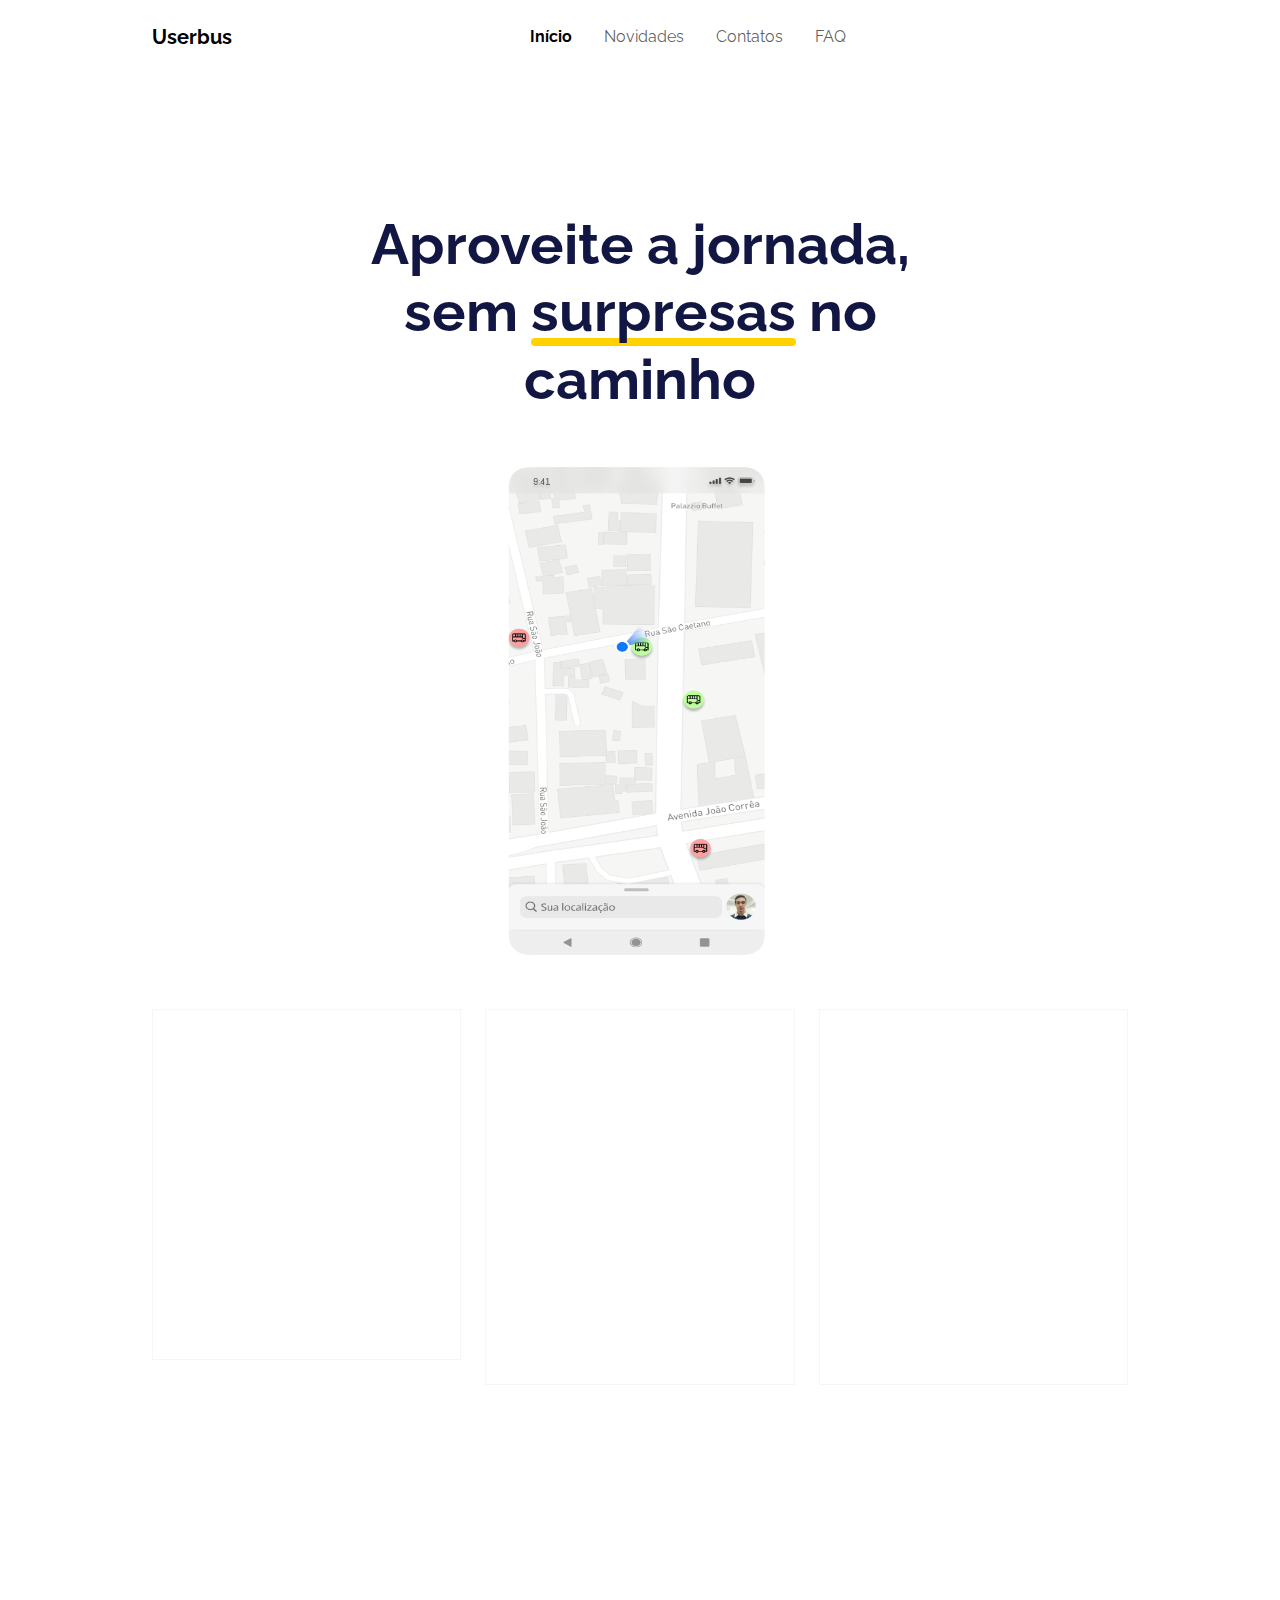
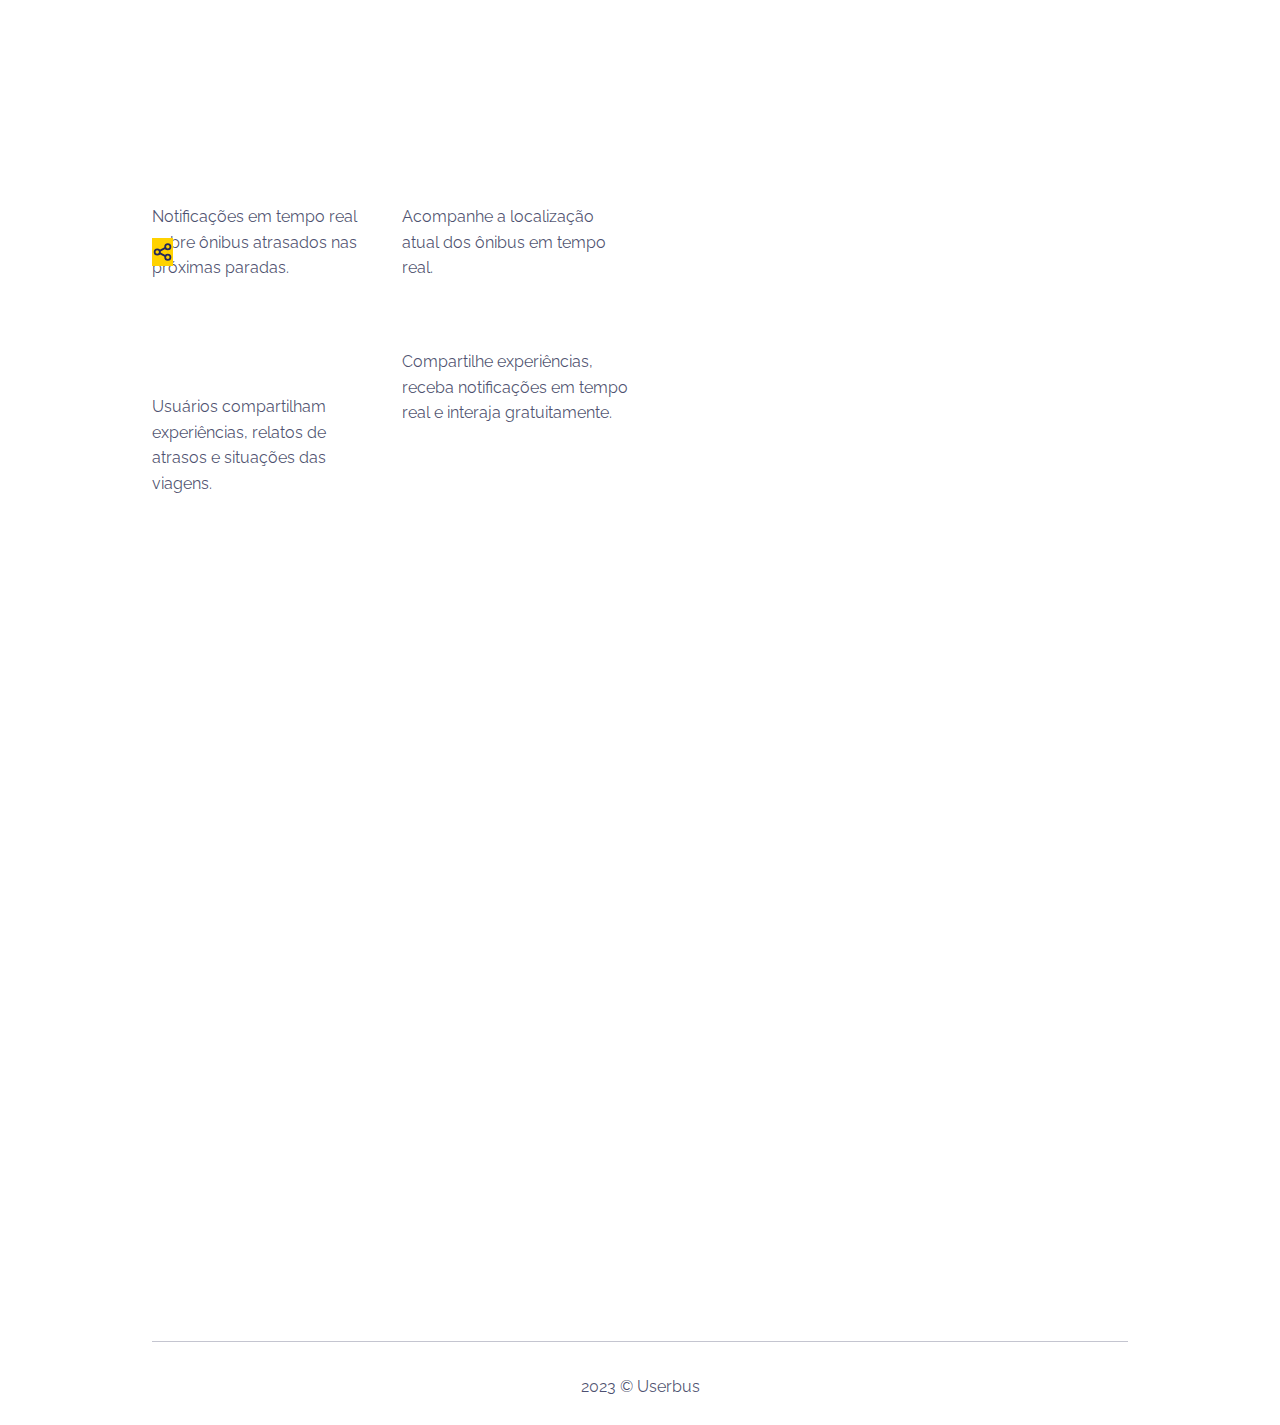
<file: index.html>
<!DOCTYPE html><html data-bs-theme="light" lang="en"><head><meta charset="utf-8"><meta name="viewport" content="width=device-width, initial-scale=1.0, shrink-to-fit=no"><title>Início</title><link rel="stylesheet" href="assets/bootstrap/css/bootstrap.min.css"><link rel="stylesheet" href="assets/css/styles.min.css"><link rel="stylesheet" href="assets/css/aos.min.min.css"><link rel="stylesheet" href="assets/css/animate.min.min.css"></head><body><nav class="navbar navbar-expand-md fixed-top navbar-shrink py-3 navbar-light" id="mainNav"><div class="container"><a class="navbar-brand d-flex align-items-center" href="/"><span>Userbus</span></a><button data-bs-toggle="collapse" class="navbar-toggler" data-bs-target="#navcol-1"><span class="visually-hidden">Toggle navigation</span><span class="navbar-toggler-icon"></span></button><div class="collapse navbar-collapse" id="navcol-1"><ul class="navbar-nav mx-auto"><li class="nav-item"><a class="nav-link active" href="index.html">Início</a></li><li class="nav-item"><a class="nav-link" href="novidades.html">Novidades</a></li><li class="nav-item"><a class="nav-link" href="contatos.html">Contatos</a></li><li class="nav-item"><a class="nav-link" href="faq.html">FAQ</a></li></ul></div></div></nav><header class="pt-5"><div class="container pt-4 pt-xl-5"><div class="row pt-5"><div class="col-md-8 text-center text-md-start mx-auto"><div class="text-center"><h1 class="display-4 fw-bold pulse animated mb-5"><br>Aproveite a jornada, sem <span class="underline">surpresas</span>&nbsp;no caminho</h1></div></div><div class="col-12 col-lg-10 mx-auto"><div class="text-center position-relative"><img data-aos="fade-down" src="assets/img/illustrations/phone2.png" style="width: 275px;" height="500"></div></div></div></div></header><section><div class="container py-4 py-xl-5"><div class="row gy-4 row-cols-1 row-cols-md-2 row-cols-lg-3"><div class="col"><div class="card border-light border-1 d-flex justify-content-center p-4"><div class="card-body"><div class="bs-icon-lg bs-icon-rounded bs-icon-secondary d-flex flex-shrink-0 justify-content-center align-items-center d-inline-block mb-4 bs-icon" data-aos="fade"><svg xmlns="http://www.w3.org/2000/svg" width="1em" height="1em" viewBox="0 0 24 24" stroke-width="2" stroke="currentColor" fill="none" stroke-linecap="round" stroke-linejoin="round" class="icon icon-tabler icon-tabler-clock">
  <path stroke="none" d="M0 0h24v24H0z" fill="none"></path>
  <circle cx="12" cy="12" r="9"></circle>
  <polyline points="12 7 12 12 15 15"></polyline>
</svg></div><div><h4 class="fw-bold" data-aos="fade-up">Tempo</h4><p class="text-muted" data-aos="zoom-in-down">Não perca mais seu tempo esperando por notícias sobre a situação do seu ônibus, se vai passar, se já passou ou se não vai vir.</p></div></div></div></div><div class="col"><div class="card border-light border-1 d-flex justify-content-center p-4"><div class="card-body"><div class="bs-icon-lg bs-icon-rounded bs-icon-secondary d-flex flex-shrink-0 justify-content-center align-items-center d-inline-block mb-4 bs-icon" data-aos="fade"><svg xmlns="http://www.w3.org/2000/svg" width="1em" height="1em" viewBox="0 0 24 24" stroke-width="2" stroke="currentColor" fill="none" stroke-linecap="round" stroke-linejoin="round" class="icon icon-tabler icon-tabler-clipboard-check">
  <path stroke="none" d="M0 0h24v24H0z" fill="none"></path>
  <path d="M9 5H7a2 2 0 0 0 -2 2v12a2 2 0 0 0 2 2h10a2 2 0 0 0 2 -2V7a2 2 0 0 0 -2 -2h-2"></path>
  <rect x="9" y="3" width="6" height="4" rx="2"></rect>
  <path d="M9 14l2 2l4 -4"></path>
</svg></div><div><h4 class="fw-bold" data-aos="fade-up">Conforto</h4><p class="text-muted" data-aos="zoom-in-down">Desfrute de uma experiência tranquila e confortável no transporte público, com a certeza de qual ponto você deverá ir e em qual horário seu ônibus passará.</p></div></div></div></div><div class="col"><div class="card border-light border-1 d-flex justify-content-center p-4"><div class="card-body"><div class="bs-icon-lg bs-icon-rounded bs-icon-secondary d-flex flex-shrink-0 justify-content-center align-items-center d-inline-block mb-4 bs-icon" data-aos="fade"><svg xmlns="http://www.w3.org/2000/svg" width="1em" height="1em" viewBox="0 0 24 24" stroke-width="2" stroke="currentColor" fill="none" stroke-linecap="round" stroke-linejoin="round" class="icon icon-tabler icon-tabler-shield-check">
  <path stroke="none" d="M0 0h24v24H0z" fill="none"></path>
  <path d="M9 12l2 2l4 -4"></path>
  <path d="M12 3a12 12 0 0 0 8.5 3a12 12 0 0 1 -8.5 15a12 12 0 0 1 -8.5 -15a12 12 0 0 0 8.5 -3"></path>
</svg></div><div><h4 class="fw-bold" data-aos="fade-up">Segurança</h4><p class="text-muted" data-aos="zoom-in-down"> Acesso imediato às informações atualizadas sobre a localização e status dos ônibus, garantindo uma experiência tranquila e livre de preocupações.</p></div></div></div></div></div></div></section><section><div class="container py-4 py-xl-5"><div class="row"><div class="col-md-6"><h3 class="display-6 fw-bold pb-md-4" data-aos="fade-right">Fique informado, chegue no&nbsp;<span class="underline">horário</span></h3></div></div><div class="row gy-4 gy-md-0"><div class="col-md-6 d-flex d-sm-flex d-md-flex justify-content-center align-items-center justify-content-md-start align-items-md-center justify-content-xl-center"><div><div class="row gy-2 row-cols-1 row-cols-sm-2"><div class="col text-center text-md-start"><div class="d-flex justify-content-center align-items-center justify-content-md-start" data-aos="zoom-in"><svg xmlns="http://www.w3.org/2000/svg" width="1em" height="1em" viewBox="0 0 24 24" stroke-width="2" stroke="currentColor" fill="none" stroke-linecap="round" stroke-linejoin="round" class="icon icon-tabler icon-tabler-clock fs-3 text-primary bg-secondary" data-aos="fade-right">
  <path stroke="none" d="M0 0h24v24H0z" fill="none"></path>
  <circle cx="12" cy="12" r="9"></circle>
  <polyline points="12 7 12 12 15 15"></polyline>
</svg><h5 class="fw-bold mb-0 ms-2">Avisos de Atrasos</h5></div><p class="text-muted my-3" data-aos="slide-up">Notificações em tempo real sobre ônibus atrasados nas próximas paradas.</p></div><div class="col text-center text-md-start"><div class="d-flex justify-content-center align-items-center justify-content-md-start" data-aos="zoom-in"><svg xmlns="http://www.w3.org/2000/svg" width="1em" height="1em" viewBox="0 0 24 24" stroke-width="2" stroke="currentColor" fill="none" stroke-linecap="round" stroke-linejoin="round" class="icon icon-tabler icon-tabler-map fs-3 text-primary bg-secondary" data-aos="fade-right">
  <path stroke="none" d="M0 0h24v24H0z" fill="none"></path>
  <polyline points="3 7 9 4 15 7 21 4 21 17 15 20 9 17 3 20 3 7"></polyline>
  <line x1="9" y1="4" x2="9" y2="17"></line>
  <line x1="15" y1="7" x2="15" y2="20"></line>
</svg><h5 class="fw-bold mb-0 ms-2">Mapa Interativo</h5></div><p class="text-muted my-3" data-aos="slide-up">Acompanhe a localização atual dos ônibus em tempo real.</p></div><div class="col text-center text-md-start"><div class="d-flex justify-content-center align-items-center justify-content-md-start"><svg xmlns="http://www.w3.org/2000/svg" width="1em" height="1em" viewBox="0 0 24 24" stroke-width="2" stroke="currentColor" fill="none" stroke-linecap="round" stroke-linejoin="round" class="icon icon-tabler icon-tabler-share fs-3 text-primary bg-secondary" data-aos="fade-right">
  <path stroke="none" d="M0 0h24v24H0z" fill="none"></path>
  <circle cx="6" cy="12" r="3"></circle>
  <circle cx="18" cy="6" r="3"></circle>
  <circle cx="18" cy="18" r="3"></circle>
  <line x1="8.7" y1="10.7" x2="15.3" y2="7.3"></line>
  <line x1="8.7" y1="13.3" x2="15.3" y2="16.7"></line>
</svg><h5 class="fw-bold mb-0 ms-2" data-aos="zoom-in">Feedbacks Compartilhados</h5></div><p class="text-muted my-3" data-aos="slide-up">Usuários compartilham experiências, relatos de atrasos e situações das viagens.</p></div><div class="col text-center text-md-start"><div class="d-flex justify-content-center align-items-center justify-content-md-start" data-aos="zoom-in"><svg xmlns="http://www.w3.org/2000/svg" width="1em" height="1em" viewBox="0 0 24 24" stroke-width="2" stroke="currentColor" fill="none" stroke-linecap="round" stroke-linejoin="round" class="icon icon-tabler icon-tabler-gift fs-3 text-primary bg-secondary" data-aos="fade-right">
  <path stroke="none" d="M0 0h24v24H0z" fill="none"></path>
  <rect x="3" y="8" width="18" height="4" rx="1"></rect>
  <line x1="12" y1="8" x2="12" y2="21"></line>
  <path d="M19 12v7a2 2 0 0 1 -2 2h-10a2 2 0 0 1 -2 -2v-7"></path>
  <path d="M7.5 8a2.5 2.5 0 0 1 0 -5a4.8 8 0 0 1 4.5 5a4.8 8 0 0 1 4.5 -5a2.5 2.5 0 0 1 0 5"></path>
</svg><h5 class="fw-bold mb-0 ms-2">Grátis para todos</h5></div><p class="text-muted my-3" data-aos="slide-up">Compartilhe experiências, receba notificações em tempo real e interaja gratuitamente.</p></div></div></div></div><div class="col-md-6 order-first order-md-last"><div><img class="rounded img-fluid w-100 fit-cover" data-aos="fade-left" style="min-height: 300px;" src="assets/img/illustrations/phone1.png"></div></div></div></div></section><div class="container py-4 py-xl-5"><div class="row mb-4 mb-lg-5"><div class="col-md-8 col-xl-6 text-center mx-auto"><h2 data-aos="zoom-out-up">Nossa equipe</h2><p data-aos="zoom-in-up" class="w-lg-50">Conheça um pouquinho da nossa incrível equipe por trás do app, composta por profissionais apaixonados e dedicados a desenvolver a melhor experiência para você!</p></div></div><div class="row gy-4 row-cols-2 row-cols-md-4"><div class="col"><div class="card border-0 shadow-none"><div class="card-body text-center d-flex flex-column align-items-center p-0"><img class="rounded-circle mb-3 fit-cover" data-aos="zoom-in-up" width="130" height="130" src="assets/img/Amanda.jpg"><h5 class="fw-bold text-primary card-title mb-0" data-aos="fade-right" style="font-size: 19px;"><strong>Amanda Silveira</strong></h5><p class="text-muted card-text mb-2" data-aos="fade-right">Dev. Back-end</p><ul class="list-inline fs-6 text-muted w-100 mb-0" data-aos="fade-right"><li class="list-inline-item text-center"><a href="http://linkedin.com/in/amanda-silveira-258ab5267" target="_blank"><div class="d-flex flex-column align-items-center"><svg xmlns="http://www.w3.org/2000/svg" width="1em" height="1em" fill="currentColor" viewBox="0 0 16 16" class="bi bi-linkedin">
  <path d="M0 1.146C0 .513.526 0 1.175 0h13.65C15.474 0 16 .513 16 1.146v13.708c0 .633-.526 1.146-1.175 1.146H1.175C.526 16 0 15.487 0 14.854V1.146zm4.943 12.248V6.169H2.542v7.225h2.401zm-1.2-8.212c.837 0 1.358-.554 1.358-1.248-.015-.709-.52-1.248-1.342-1.248-.822 0-1.359.54-1.359 1.248 0 .694.521 1.248 1.327 1.248h.016zm4.908 8.212V9.359c0-.216.016-.432.08-.586.173-.431.568-.878 1.232-.878.869 0 1.216.662 1.216 1.634v3.865h2.401V9.25c0-2.22-1.184-3.252-2.764-3.252-1.274 0-1.845.7-2.165 1.193v.025h-.016a5.54 5.54 0 0 1 .016-.025V6.169h-2.4c.03.678 0 7.225 0 7.225h2.4z"></path>
</svg></div></a></li><li class="list-inline-item text-center"><a href="https://github.com/amandasilveiraa" target="_blank"><div class="d-flex flex-column align-items-center"><svg xmlns="http://www.w3.org/2000/svg" width="1em" height="1em" fill="currentColor" viewBox="0 0 16 16" class="bi bi-github">
  <path d="M8 0C3.58 0 0 3.58 0 8c0 3.54 2.29 6.53 5.47 7.59.4.07.55-.17.55-.38 0-.19-.01-.82-.01-1.49-2.01.37-2.53-.49-2.69-.94-.09-.23-.48-.94-.82-1.13-.28-.15-.68-.52-.01-.53.63-.01 1.08.58 1.23.82.72 1.21 1.87.87 2.33.66.07-.52.28-.87.51-1.07-1.78-.2-3.64-.89-3.64-3.95 0-.87.31-1.59.82-2.15-.08-.2-.36-1.02.08-2.12 0 0 .67-.21 2.2.82.64-.18 1.32-.27 2-.27.68 0 1.36.09 2 .27 1.53-1.04 2.2-.82 2.2-.82.44 1.1.16 1.92.08 2.12.51.56.82 1.27.82 2.15 0 3.07-1.87 3.75-3.65 3.95.29.25.54.73.54 1.48 0 1.07-.01 1.93-.01 2.2 0 .21.15.46.55.38A8.012 8.012 0 0 0 16 8c0-4.42-3.58-8-8-8z"></path>
</svg></div></a></li></ul></div></div></div><div class="col"><div class="card border-0 shadow-none"><div class="card-body text-center d-flex flex-column align-items-center p-0"><img class="rounded-circle mb-3 fit-cover" data-aos="zoom-in-up" width="130" height="130" src="assets/img/Ana.jpg"><h5 class="fw-bold text-primary card-title mb-0" data-aos="fade-right" style="font-size: 19px;"><strong>Ana Júlia</strong></h5><p class="text-muted card-text mb-2" data-aos="fade-right">Dev. Front-end</p><ul class="list-inline fs-6 text-muted w-100 mb-0" data-aos="fade-right"><li class="list-inline-item text-center"><a href="https://www.linkedin.com/in/ana-j%C3%BAlia-da-rosa-14949517b/" target="_blank"><div class="d-flex flex-column align-items-center"><svg xmlns="http://www.w3.org/2000/svg" width="1em" height="1em" fill="currentColor" viewBox="0 0 16 16" class="bi bi-linkedin">
  <path d="M0 1.146C0 .513.526 0 1.175 0h13.65C15.474 0 16 .513 16 1.146v13.708c0 .633-.526 1.146-1.175 1.146H1.175C.526 16 0 15.487 0 14.854V1.146zm4.943 12.248V6.169H2.542v7.225h2.401zm-1.2-8.212c.837 0 1.358-.554 1.358-1.248-.015-.709-.52-1.248-1.342-1.248-.822 0-1.359.54-1.359 1.248 0 .694.521 1.248 1.327 1.248h.016zm4.908 8.212V9.359c0-.216.016-.432.08-.586.173-.431.568-.878 1.232-.878.869 0 1.216.662 1.216 1.634v3.865h2.401V9.25c0-2.22-1.184-3.252-2.764-3.252-1.274 0-1.845.7-2.165 1.193v.025h-.016a5.54 5.54 0 0 1 .016-.025V6.169h-2.4c.03.678 0 7.225 0 7.225h2.4z"></path>
</svg></div></a></li></ul></div></div></div><div class="col"><div class="card border-0 shadow-none"><div class="card-body text-center d-flex flex-column align-items-center p-0"><img class="rounded-circle mb-3 fit-cover" data-aos="zoom-in-up" width="130" height="130" src="assets/img/foto1-1.jpg"><h5 class="fw-bold text-primary card-title mb-0" data-aos="fade-right" style="font-size: 19px;"><strong>Daniel Machado</strong></h5><p class="text-muted card-text mb-2" data-aos="fade-right">Dev. Back-end</p><ul class="list-inline fs-6 text-muted w-100 mb-0" data-aos="fade-right"><li class="list-inline-item text-center"><a href="https://www.linkedin.com/in/daniciti/" target="_blank"><div class="d-flex flex-column align-items-center"><svg xmlns="http://www.w3.org/2000/svg" width="1em" height="1em" fill="currentColor" viewBox="0 0 16 16" class="bi bi-linkedin">
  <path d="M0 1.146C0 .513.526 0 1.175 0h13.65C15.474 0 16 .513 16 1.146v13.708c0 .633-.526 1.146-1.175 1.146H1.175C.526 16 0 15.487 0 14.854V1.146zm4.943 12.248V6.169H2.542v7.225h2.401zm-1.2-8.212c.837 0 1.358-.554 1.358-1.248-.015-.709-.52-1.248-1.342-1.248-.822 0-1.359.54-1.359 1.248 0 .694.521 1.248 1.327 1.248h.016zm4.908 8.212V9.359c0-.216.016-.432.08-.586.173-.431.568-.878 1.232-.878.869 0 1.216.662 1.216 1.634v3.865h2.401V9.25c0-2.22-1.184-3.252-2.764-3.252-1.274 0-1.845.7-2.165 1.193v.025h-.016a5.54 5.54 0 0 1 .016-.025V6.169h-2.4c.03.678 0 7.225 0 7.225h2.4z"></path>
</svg></div></a></li><li class="list-inline-item text-center"><a href="https://github.com/DanicitiGames" target="_blank"><div class="d-flex flex-column align-items-center"><svg xmlns="http://www.w3.org/2000/svg" width="1em" height="1em" fill="currentColor" viewBox="0 0 16 16" class="bi bi-github">
  <path d="M8 0C3.58 0 0 3.58 0 8c0 3.54 2.29 6.53 5.47 7.59.4.07.55-.17.55-.38 0-.19-.01-.82-.01-1.49-2.01.37-2.53-.49-2.69-.94-.09-.23-.48-.94-.82-1.13-.28-.15-.68-.52-.01-.53.63-.01 1.08.58 1.23.82.72 1.21 1.87.87 2.33.66.07-.52.28-.87.51-1.07-1.78-.2-3.64-.89-3.64-3.95 0-.87.31-1.59.82-2.15-.08-.2-.36-1.02.08-2.12 0 0 .67-.21 2.2.82.64-.18 1.32-.27 2-.27.68 0 1.36.09 2 .27 1.53-1.04 2.2-.82 2.2-.82.44 1.1.16 1.92.08 2.12.51.56.82 1.27.82 2.15 0 3.07-1.87 3.75-3.65 3.95.29.25.54.73.54 1.48 0 1.07-.01 1.93-.01 2.2 0 .21.15.46.55.38A8.012 8.012 0 0 0 16 8c0-4.42-3.58-8-8-8z"></path>
</svg></div></a></li><li class="list-inline-item text-center"><a href="https://daniciti.com/" target="_blank"><div class="d-flex flex-column align-items-center"><svg xmlns="http://www.w3.org/2000/svg" width="1em" height="1em" fill="currentColor" viewBox="0 0 16 16" class="bi bi-globe">
  <path d="M0 8a8 8 0 1 1 16 0A8 8 0 0 1 0 8zm7.5-6.923c-.67.204-1.335.82-1.887 1.855A7.97 7.97 0 0 0 5.145 4H7.5V1.077zM4.09 4a9.267 9.267 0 0 1 .64-1.539 6.7 6.7 0 0 1 .597-.933A7.025 7.025 0 0 0 2.255 4H4.09zm-.582 3.5c.03-.877.138-1.718.312-2.5H1.674a6.958 6.958 0 0 0-.656 2.5h2.49zM4.847 5a12.5 12.5 0 0 0-.338 2.5H7.5V5H4.847zM8.5 5v2.5h2.99a12.495 12.495 0 0 0-.337-2.5H8.5zM4.51 8.5a12.5 12.5 0 0 0 .337 2.5H7.5V8.5H4.51zm3.99 0V11h2.653c.187-.765.306-1.608.338-2.5H8.5zM5.145 12c.138.386.295.744.468 1.068.552 1.035 1.218 1.65 1.887 1.855V12H5.145zm.182 2.472a6.696 6.696 0 0 1-.597-.933A9.268 9.268 0 0 1 4.09 12H2.255a7.024 7.024 0 0 0 3.072 2.472zM3.82 11a13.652 13.652 0 0 1-.312-2.5h-2.49c.062.89.291 1.733.656 2.5H3.82zm6.853 3.472A7.024 7.024 0 0 0 13.745 12H11.91a9.27 9.27 0 0 1-.64 1.539 6.688 6.688 0 0 1-.597.933zM8.5 12v2.923c.67-.204 1.335-.82 1.887-1.855.173-.324.33-.682.468-1.068H8.5zm3.68-1h2.146c.365-.767.594-1.61.656-2.5h-2.49a13.65 13.65 0 0 1-.312 2.5zm2.802-3.5a6.959 6.959 0 0 0-.656-2.5H12.18c.174.782.282 1.623.312 2.5h2.49zM11.27 2.461c.247.464.462.98.64 1.539h1.835a7.024 7.024 0 0 0-3.072-2.472c.218.284.418.598.597.933zM10.855 4a7.966 7.966 0 0 0-.468-1.068C9.835 1.897 9.17 1.282 8.5 1.077V4h2.355z"></path>
</svg></div></a></li></ul></div></div></div><div class="col"><div class="card border-0 shadow-none"><div class="card-body text-center d-flex flex-column align-items-center p-0"><img class="rounded-circle mb-3 fit-cover" data-aos="zoom-in-up" width="130" height="130" src="assets/img/Eduardo.jpg"><h5 class="fw-bold text-primary card-title mb-0" data-aos="fade-right" style="font-size: 19px;"><strong>Eduardo Quevedo</strong></h5><p class="text-muted card-text mb-2" data-aos="fade-right">Gerente de produto</p></div></div></div></div></div><div class="container py-4 py-xl-5"><div class="row gy-4 row-cols-2 row-cols-md-4" style="margin: -72px -12px 0px;"><div class="col"><div class="card border-0 shadow-none"><div class="card-body text-center d-flex flex-column align-items-center p-0"><img class="rounded-circle mb-3 fit-cover" data-aos="zoom-in-up" width="130" height="130" src="assets/img/Gisele.jpg"><h5 class="fw-bold text-primary card-title mb-0" data-aos="fade-right" style="font-size: 19px;"><strong>Gisele Lessa</strong></h5><p class="text-muted card-text mb-2" data-aos="fade-right">Financeiro</p><ul class="list-inline fs-6 text-muted w-100 mb-0" data-aos="fade-right"><li class="list-inline-item text-center"><a href="https://www.linkedin.com/in/giselesilveiralessa/" target="_blank"><div class="d-flex flex-column align-items-center" data-aos="fade"><svg xmlns="http://www.w3.org/2000/svg" width="1em" height="1em" fill="currentColor" viewBox="0 0 16 16" class="bi bi-linkedin">
  <path d="M0 1.146C0 .513.526 0 1.175 0h13.65C15.474 0 16 .513 16 1.146v13.708c0 .633-.526 1.146-1.175 1.146H1.175C.526 16 0 15.487 0 14.854V1.146zm4.943 12.248V6.169H2.542v7.225h2.401zm-1.2-8.212c.837 0 1.358-.554 1.358-1.248-.015-.709-.52-1.248-1.342-1.248-.822 0-1.359.54-1.359 1.248 0 .694.521 1.248 1.327 1.248h.016zm4.908 8.212V9.359c0-.216.016-.432.08-.586.173-.431.568-.878 1.232-.878.869 0 1.216.662 1.216 1.634v3.865h2.401V9.25c0-2.22-1.184-3.252-2.764-3.252-1.274 0-1.845.7-2.165 1.193v.025h-.016a5.54 5.54 0 0 1 .016-.025V6.169h-2.4c.03.678 0 7.225 0 7.225h2.4z"></path>
</svg></div></a></li><li class="list-inline-item text-center"><a href="https://www.instagram.com/giselesilveiralessa/" target="_blank"><div class="d-flex flex-column align-items-center"><svg xmlns="http://www.w3.org/2000/svg" width="1em" height="1em" fill="currentColor" viewBox="0 0 16 16" class="bi bi-instagram">
  <path d="M8 0C5.829 0 5.556.01 4.703.048 3.85.088 3.269.222 2.76.42a3.917 3.917 0 0 0-1.417.923A3.927 3.927 0 0 0 .42 2.76C.222 3.268.087 3.85.048 4.7.01 5.555 0 5.827 0 8.001c0 2.172.01 2.444.048 3.297.04.852.174 1.433.372 1.942.205.526.478.972.923 1.417.444.445.89.719 1.416.923.51.198 1.09.333 1.942.372C5.555 15.99 5.827 16 8 16s2.444-.01 3.298-.048c.851-.04 1.434-.174 1.943-.372a3.916 3.916 0 0 0 1.416-.923c.445-.445.718-.891.923-1.417.197-.509.332-1.09.372-1.942C15.99 10.445 16 10.173 16 8s-.01-2.445-.048-3.299c-.04-.851-.175-1.433-.372-1.941a3.926 3.926 0 0 0-.923-1.417A3.911 3.911 0 0 0 13.24.42c-.51-.198-1.092-.333-1.943-.372C10.443.01 10.172 0 7.998 0h.003zm-.717 1.442h.718c2.136 0 2.389.007 3.232.046.78.035 1.204.166 1.486.275.373.145.64.319.92.599.28.28.453.546.598.92.11.281.24.705.275 1.485.039.843.047 1.096.047 3.231s-.008 2.389-.047 3.232c-.035.78-.166 1.203-.275 1.485a2.47 2.47 0 0 1-.599.919c-.28.28-.546.453-.92.598-.28.11-.704.24-1.485.276-.843.038-1.096.047-3.232.047s-2.39-.009-3.233-.047c-.78-.036-1.203-.166-1.485-.276a2.478 2.478 0 0 1-.92-.598 2.48 2.48 0 0 1-.6-.92c-.109-.281-.24-.705-.275-1.485-.038-.843-.046-1.096-.046-3.233 0-2.136.008-2.388.046-3.231.036-.78.166-1.204.276-1.486.145-.373.319-.64.599-.92.28-.28.546-.453.92-.598.282-.11.705-.24 1.485-.276.738-.034 1.024-.044 2.515-.045v.002zm4.988 1.328a.96.96 0 1 0 0 1.92.96.96 0 0 0 0-1.92zm-4.27 1.122a4.109 4.109 0 1 0 0 8.217 4.109 4.109 0 0 0 0-8.217zm0 1.441a2.667 2.667 0 1 1 0 5.334 2.667 2.667 0 0 1 0-5.334z"></path>
</svg></div></a></li></ul></div></div></div><div class="col"><div class="card border-0 shadow-none"><div class="card-body text-center d-flex flex-column align-items-center p-0"><img class="rounded-circle mb-3 fit-cover" data-aos="zoom-in-up" width="130" height="130" src="assets/img/Ronaldo.jpg"><h5 class="fw-bold text-primary card-title mb-0" data-aos="fade-right" style="font-size: 19px;"><strong>Ronaldo Duarte</strong></h5><p class="text-muted card-text mb-2" data-aos="fade-right">Arquiteto de negócios</p><ul class="list-inline fs-6 text-muted w-100 mb-0"><li class="list-inline-item text-center"></li></ul></div></div></div></div></div><footer class="d-lg-flex justify-content-lg-center align-items-lg-end"><div class="container py-4 py-lg-5" style="height: 105.6px;"><hr style="margin-top: -27px;"><div class="text-muted d-flex justify-content-between align-items-center pt-3"><p class="text-center m-auto mb-0">2023&nbsp;© Userbus</p></div></div></footer><script src="assets/bootstrap/js/bootstrap.min.js"></script><script src="assets/js/script.min.js"></script><script src="assets/js/aos.min.min.js"></script></body></html>
</file>
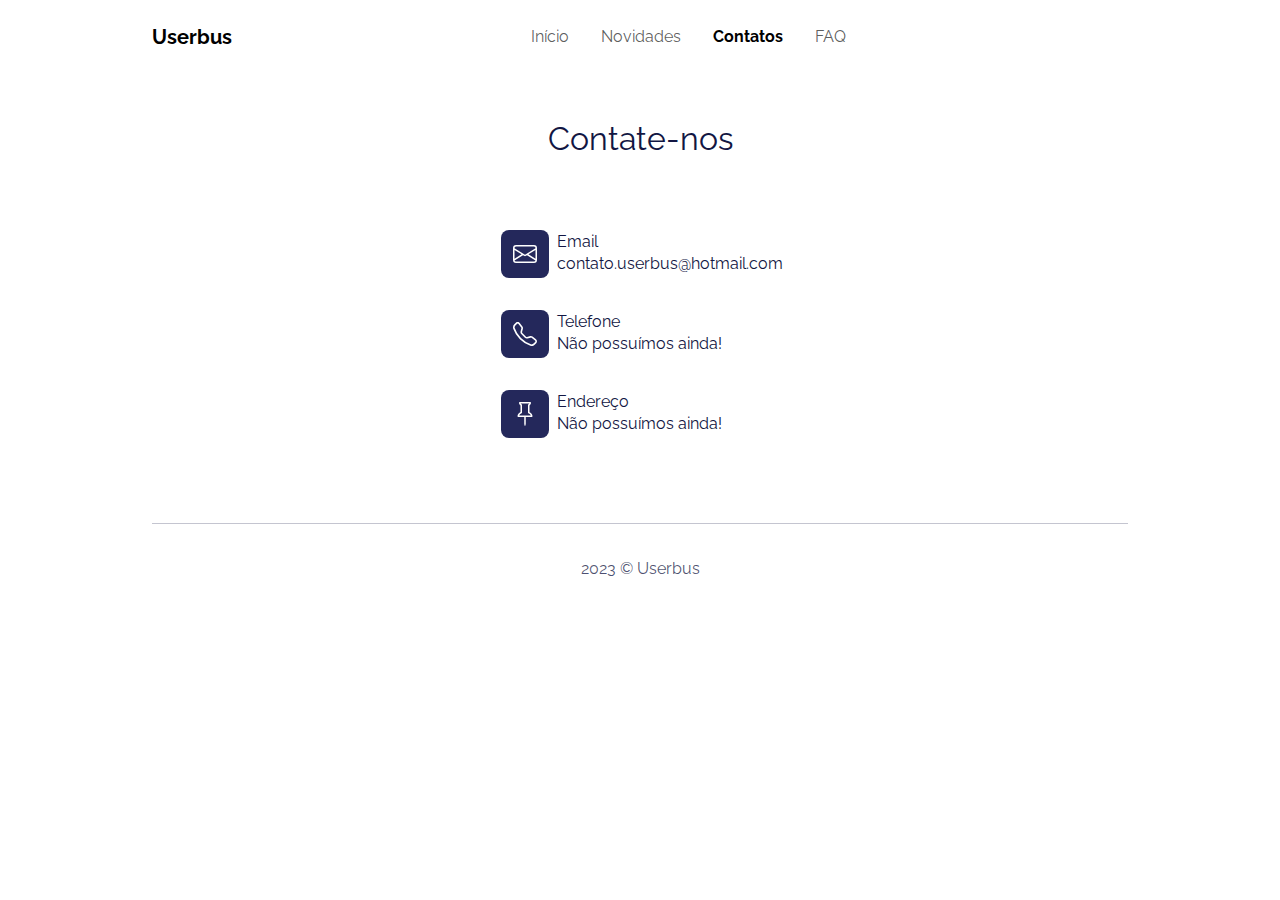
<file: contatos.html>
<!DOCTYPE html><html data-bs-theme="light" lang="en"><head><meta charset="utf-8"><meta name="viewport" content="width=device-width, initial-scale=1.0, shrink-to-fit=no"><title>Contatos</title><link rel="stylesheet" href="assets/bootstrap/css/bootstrap.min.css"><link rel="stylesheet" href="assets/css/styles.min.css"></head><body><nav class="navbar navbar-expand-md fixed-top navbar-shrink py-3 navbar-light" id="mainNav"><div class="container"><a class="navbar-brand d-flex align-items-center" href="/"><span>Userbus</span></a><button data-bs-toggle="collapse" class="navbar-toggler" data-bs-target="#navcol-1"><span class="visually-hidden">Toggle navigation</span><span class="navbar-toggler-icon"></span></button><div class="collapse navbar-collapse" id="navcol-1"><ul class="navbar-nav mx-auto"><li class="nav-item"><a class="nav-link" href="index.html">Início</a></li><li class="nav-item"><a class="nav-link" href="novidades.html">Novidades</a></li><li class="nav-item"><a class="nav-link active" href="contatos.html">Contatos</a></li><li class="nav-item"><a class="nav-link" href="faq.html">FAQ</a></li></ul></div></div></nav><section class="position-relative py-4 py-xl-5"><div class="container position-relative"><div class="row mb-5" style="margin-top: 72px;"><div class="col-md-8 col-xl-6 text-center mx-auto"><h2>Contate-nos</h2></div></div><div class="row d-flex justify-content-center"><div class="col-md-6 col-lg-4 col-xl-4"><div class="d-flex flex-column justify-content-center align-items-start h-100"><div class="d-flex align-items-center p-3"><div class="bs-icon-md bs-icon-rounded bs-icon-primary d-flex flex-shrink-0 justify-content-center align-items-center d-inline-block bs-icon"><svg xmlns="http://www.w3.org/2000/svg" width="1em" height="1em" fill="currentColor" viewBox="0 0 16 16" class="bi bi-envelope">
  <path d="M0 4a2 2 0 0 1 2-2h12a2 2 0 0 1 2 2v8a2 2 0 0 1-2 2H2a2 2 0 0 1-2-2V4Zm2-1a1 1 0 0 0-1 1v.217l7 4.2 7-4.2V4a1 1 0 0 0-1-1H2Zm13 2.383-4.708 2.825L15 11.105V5.383Zm-.034 6.876-5.64-3.471L8 9.583l-1.326-.795-5.64 3.47A1 1 0 0 0 2 13h12a1 1 0 0 0 .966-.741ZM1 11.105l4.708-2.897L1 5.383v5.722Z"></path>
</svg></div><div class="px-2"><h6 class="mb-0">Email</h6><p class="mb-0">contato.userbus@hotmail.com</p></div></div><div class="d-flex align-items-center p-3"><div class="bs-icon-md bs-icon-rounded bs-icon-primary d-flex flex-shrink-0 justify-content-center align-items-center d-inline-block bs-icon"><svg xmlns="http://www.w3.org/2000/svg" width="1em" height="1em" fill="currentColor" viewBox="0 0 16 16" class="bi bi-telephone">
  <path d="M3.654 1.328a.678.678 0 0 0-1.015-.063L1.605 2.3c-.483.484-.661 1.169-.45 1.77a17.568 17.568 0 0 0 4.168 6.608 17.569 17.569 0 0 0 6.608 4.168c.601.211 1.286.033 1.77-.45l1.034-1.034a.678.678 0 0 0-.063-1.015l-2.307-1.794a.678.678 0 0 0-.58-.122l-2.19.547a1.745 1.745 0 0 1-1.657-.459L5.482 8.062a1.745 1.745 0 0 1-.46-1.657l.548-2.19a.678.678 0 0 0-.122-.58L3.654 1.328zM1.884.511a1.745 1.745 0 0 1 2.612.163L6.29 2.98c.329.423.445.974.315 1.494l-.547 2.19a.678.678 0 0 0 .178.643l2.457 2.457a.678.678 0 0 0 .644.178l2.189-.547a1.745 1.745 0 0 1 1.494.315l2.306 1.794c.829.645.905 1.87.163 2.611l-1.034 1.034c-.74.74-1.846 1.065-2.877.702a18.634 18.634 0 0 1-7.01-4.42 18.634 18.634 0 0 1-4.42-7.009c-.362-1.03-.037-2.137.703-2.877L1.885.511z"></path>
</svg></div><div class="px-2"><h6 class="mb-0">Telefone</h6><p class="mb-0">Não possuímos ainda!</p></div></div><div class="d-flex align-items-center p-3"><div class="bs-icon-md bs-icon-rounded bs-icon-primary d-flex flex-shrink-0 justify-content-center align-items-center d-inline-block bs-icon"><svg xmlns="http://www.w3.org/2000/svg" width="1em" height="1em" fill="currentColor" viewBox="0 0 16 16" class="bi bi-pin">
  <path d="M4.146.146A.5.5 0 0 1 4.5 0h7a.5.5 0 0 1 .5.5c0 .68-.342 1.174-.646 1.479-.126.125-.25.224-.354.298v4.431l.078.048c.203.127.476.314.751.555C12.36 7.775 13 8.527 13 9.5a.5.5 0 0 1-.5.5h-4v4.5c0 .276-.224 1.5-.5 1.5s-.5-1.224-.5-1.5V10h-4a.5.5 0 0 1-.5-.5c0-.973.64-1.725 1.17-2.189A5.921 5.921 0 0 1 5 6.708V2.277a2.77 2.77 0 0 1-.354-.298C4.342 1.674 4 1.179 4 .5a.5.5 0 0 1 .146-.354zm1.58 1.408-.002-.001.002.001zm-.002-.001.002.001A.5.5 0 0 1 6 2v5a.5.5 0 0 1-.276.447h-.002l-.012.007-.054.03a4.922 4.922 0 0 0-.827.58c-.318.278-.585.596-.725.936h7.792c-.14-.34-.407-.658-.725-.936a4.915 4.915 0 0 0-.881-.61l-.012-.006h-.002A.5.5 0 0 1 10 7V2a.5.5 0 0 1 .295-.458 1.775 1.775 0 0 0 .351-.271c.08-.08.155-.17.214-.271H5.14c.06.1.133.191.214.271a1.78 1.78 0 0 0 .37.282z"></path>
</svg></div><div class="px-2"><h6 class="mb-0">Endereço</h6><p class="mb-0">Não possuímos ainda!</p></div></div></div></div></div></div></section><footer class="d-lg-flex justify-content-lg-center align-items-lg-end"><div class="container py-4 py-lg-5" style="height: 105.6px;"><hr style="margin-top: -27px;"><div class="text-muted d-flex justify-content-between align-items-center pt-3"><p class="text-center m-auto mb-0">2023&nbsp;© Userbus</p></div></div></footer><script src="assets/bootstrap/js/bootstrap.min.js"></script><script src="assets/js/script.min.js"></script></body></html>
</file>
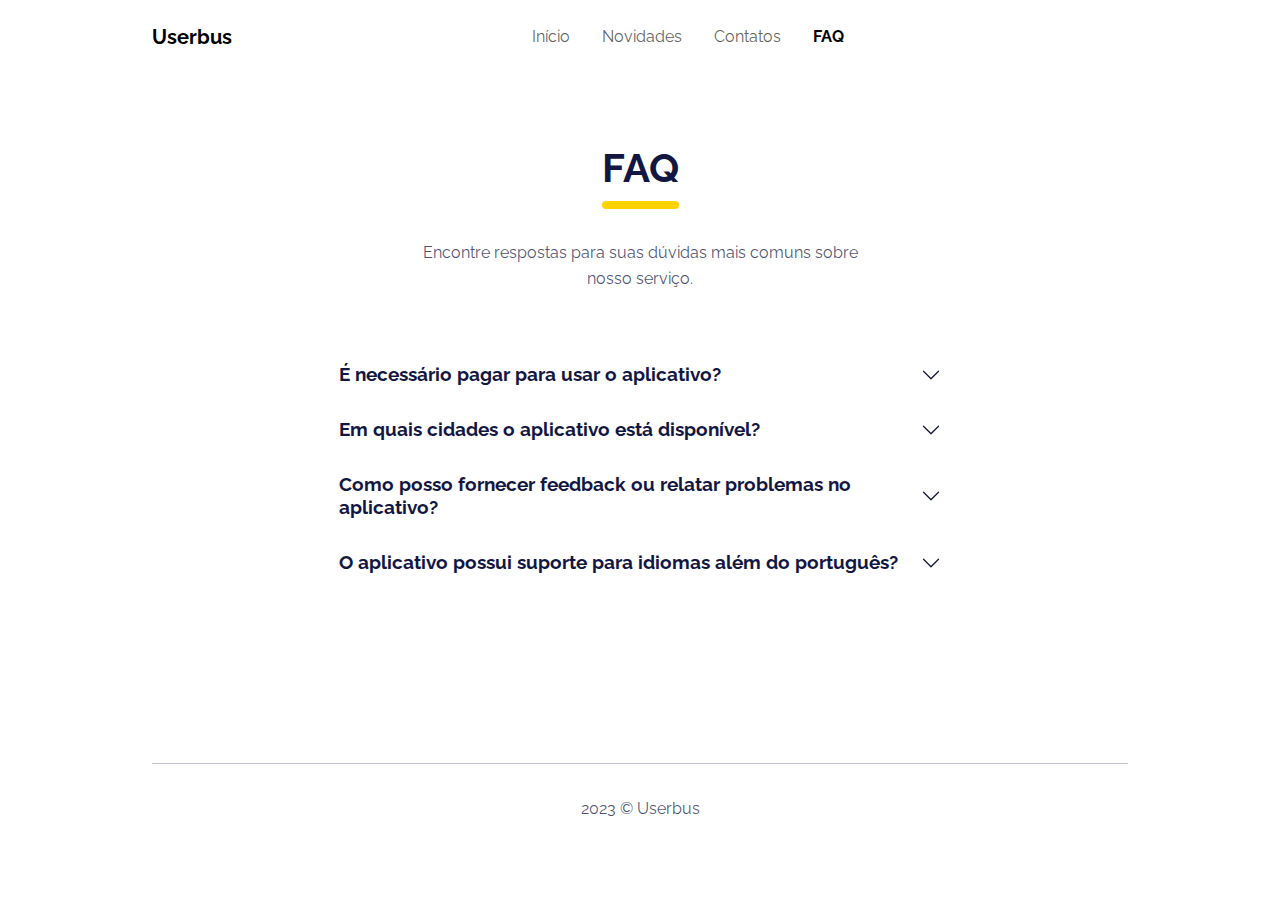
<file: faq.html>
<!DOCTYPE html><html data-bs-theme="light" lang="en"><head><meta charset="utf-8"><meta name="viewport" content="width=device-width, initial-scale=1.0, shrink-to-fit=no"><title>FAQ</title><link rel="stylesheet" href="assets/bootstrap/css/bootstrap.min.css"><link rel="stylesheet" href="assets/css/styles.min.css"></head><body><nav class="navbar navbar-expand-md fixed-top navbar-shrink py-3 navbar-light" id="mainNav"><div class="container"><a class="navbar-brand d-flex align-items-center" href="/"><span>Userbus</span></a><button data-bs-toggle="collapse" class="navbar-toggler" data-bs-target="#navcol-1"><span class="visually-hidden">Toggle navigation</span><span class="navbar-toggler-icon"></span></button><div class="collapse navbar-collapse" id="navcol-1"><ul class="navbar-nav mx-auto"><li class="nav-item"><a class="nav-link" href="index.html">Início</a></li><li class="nav-item"><a class="nav-link" href="novidades.html">Novidades</a></li><li class="nav-item"><a class="nav-link" href="contatos.html">Contatos</a></li><li class="nav-item"><a class="nav-link active" href="faq.html">FAQ</a></li></ul></div></div></nav><section class="py-5 my-5"><div class="container py-5"><div class="row mb-2"><div class="col-md-8 col-xl-6 text-center mx-auto"><h2 class="display-6 fw-bold mb-5"><span class="pb-3 underline">FAQ<br></span></h2><p class="text-muted mb-5">Encontre respostas para suas dúvidas mais comuns sobre nosso serviço.</p></div></div><div class="row mb-2"><div class="col-md-8 mx-auto"><div class="accordion text-muted" role="tablist" id="accordion-1"><div class="accordion-item"><h2 class="accordion-header" role="tab"><button class="accordion-button collapsed" type="button" data-bs-toggle="collapse" data-bs-target="#accordion-1 .item-1" aria-expanded="false" aria-controls="accordion-1 .item-1">É necessário pagar para usar o aplicativo?</button></h2><div class="accordion-collapse collapse item-1" role="tabpanel" data-bs-parent="#accordion-1"><div class="accordion-body"><p>Não, nosso aplicativo é totalmente gratuito. Você pode baixá-lo e usá-lo<br> sem nenhum custo. 💖</p></div></div></div><div class="accordion-item"><h2 class="accordion-header" role="tab"><button class="accordion-button collapsed" type="button" data-bs-toggle="collapse" data-bs-target="#accordion-1 .item-2" aria-expanded="false" aria-controls="accordion-1 .item-2">Em quais cidades o aplicativo está disponível?</button></h2><div class="accordion-collapse collapse item-2" role="tabpanel" data-bs-parent="#accordion-1"><div class="accordion-body"><p class="mb-0">Atualmente, nosso aplicativo está disponível exclusivamente em São <br>Leopoldo. Estamos focados no momento em fornecer um serviço de qualidade nesta <br>região.</p></div></div></div><div class="accordion-item"><h2 class="accordion-header" role="tab"><button class="accordion-button collapsed" type="button" data-bs-toggle="collapse" data-bs-target="#accordion-1 .item-3" aria-expanded="false" aria-controls="accordion-1 .item-3">Como posso fornecer feedback ou relatar problemas no aplicativo?</button></h2><div class="accordion-collapse collapse item-3" role="tabpanel" data-bs-parent="#accordion-1"><div class="accordion-body"><p class="mb-0">Você pode entrar em contato conosco através da seção de suporte do <br>aplicativo ou do site para enviar seus comentários, relatar problemas ou fazer <br>perguntas referentes ao app.</p></div></div></div><div class="accordion-item"><h2 class="accordion-header" role="tab"><button class="accordion-button collapsed" type="button" data-bs-toggle="collapse" data-bs-target="#accordion-1 .item-4" aria-expanded="false" aria-controls="accordion-1 .item-4">O aplicativo possui suporte para idiomas além do português?</button></h2><div class="accordion-collapse collapse item-4" role="tabpanel" data-bs-parent="#accordion-1"><div class="accordion-body"><p class="mb-0">No momento, o aplicativo está disponível apenas em português, pois é <br>voltado para usuários em São Leopoldo. Estamos avaliando a <br>possibilidade de adicionar suporte a outros idiomas no futuro.</p></div></div></div></div></div></div></div></section><footer class="d-lg-flex justify-content-lg-center align-items-lg-end"><div class="container py-4 py-lg-5" style="height: 105.6px;"><hr style="margin-top: -27px;"><div class="text-muted d-flex justify-content-between align-items-center pt-3"><p class="text-center m-auto mb-0">2023&nbsp;© Userbus</p></div></div></footer><script src="assets/bootstrap/js/bootstrap.min.js"></script><script src="assets/js/script.min.js"></script></body></html>
</file>
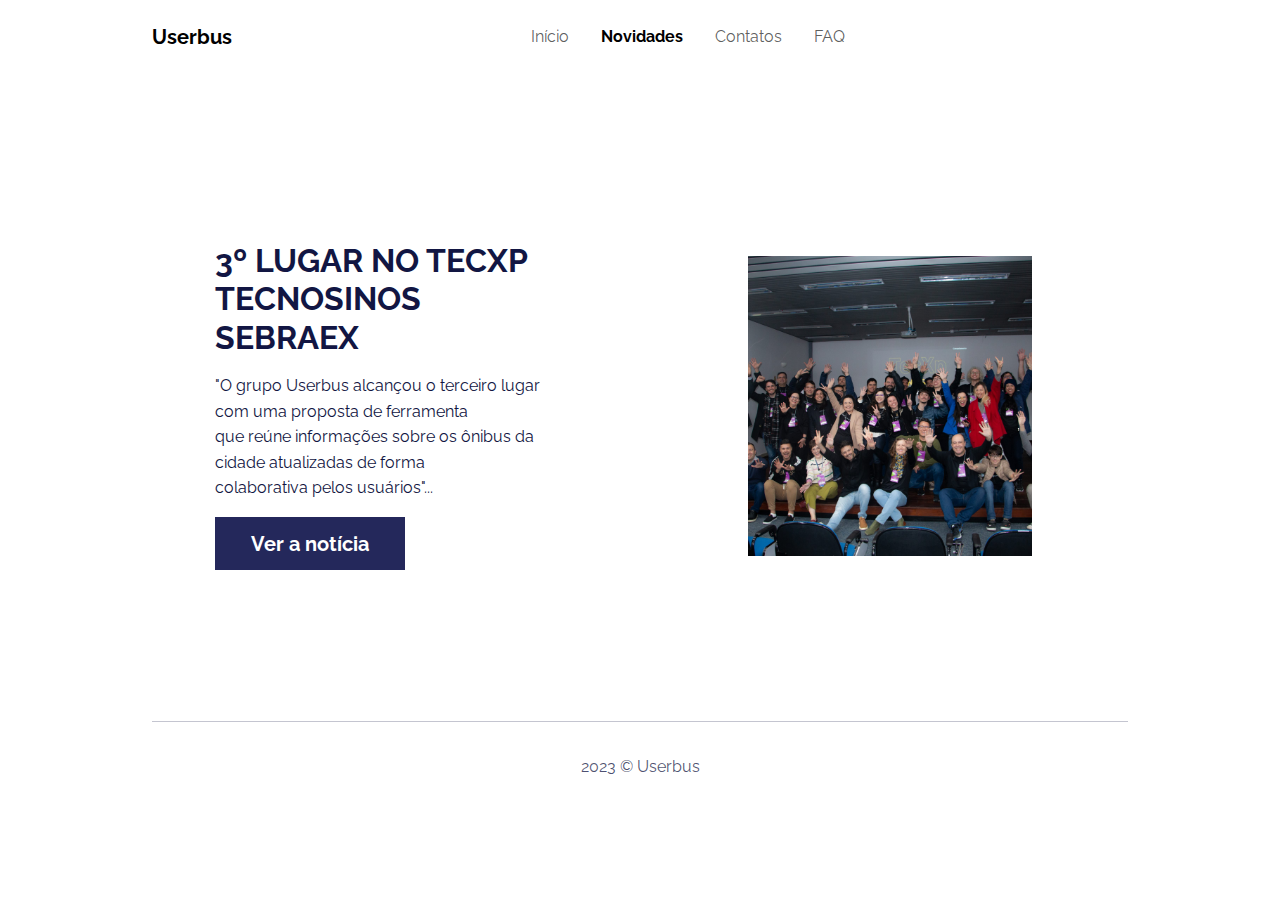
<file: novidades.html>
<!DOCTYPE html><html data-bs-theme="light" lang="en"><head><meta charset="utf-8"><meta name="viewport" content="width=device-width, initial-scale=1.0, shrink-to-fit=no"><title>Novidades</title><link rel="stylesheet" href="assets/bootstrap/css/bootstrap.min.css"><link rel="stylesheet" href="assets/css/styles.min.css"></head><body><nav class="navbar navbar-expand-md fixed-top navbar-shrink py-3 navbar-light" id="mainNav"><div class="container"><a class="navbar-brand d-flex align-items-center" href="/"><span>Userbus</span></a><button data-bs-toggle="collapse" class="navbar-toggler" data-bs-target="#navcol-1"><span class="visually-hidden">Toggle navigation</span><span class="navbar-toggler-icon"></span></button><div class="collapse navbar-collapse" id="navcol-1"><ul class="navbar-nav mx-auto"><li class="nav-item"><a class="nav-link" href="index.html">Início</a></li><li class="nav-item"><a class="nav-link active" href="novidades.html">Novidades</a></li><li class="nav-item"><a class="nav-link" href="contatos.html">Contatos</a></li><li class="nav-item"><a class="nav-link" href="faq.html">FAQ</a></li></ul></div></div></nav><div class="container py-4 py-xl-5" style="margin-top: 112px;"><div class="row gy-4 gy-md-0"><div class="col-md-6 text-center text-md-start d-flex d-sm-flex d-md-flex justify-content-center align-items-center justify-content-md-start align-items-md-center justify-content-xl-center"><div style="max-width: 350px;"><h2 class="text-uppercase fw-bold">3º Lugar no TecXp TECNOSINOS SebraeX</h2><p class="my-3">"O grupo Userbus alcançou o terceiro lugar com uma proposta de ferramenta<br> que reúne informações sobre os ônibus da cidade atualizadas de forma <br>colaborativa pelos usuários"...</p><a class="btn btn-primary btn-lg me-2" role="button" href="https://www.tecnosinos.com.br/news/tecxp-tecnosinos-premia-vencedores-do-hackathon-de-inovacao/" target="_blank">Ver a notícia</a></div></div><div class="col-md-6"><div class="p-xl-5 m-xl-5"><img class="rounded img-fluid w-100 fit-cover" style="min-height: 300px;" src="assets/img/2023-HackathonTecXp-Capa-scaled.jpg"></div></div></div></div><footer class="d-lg-flex justify-content-lg-center align-items-lg-end"><div class="container py-4 py-lg-5" style="height: 105.6px;"><hr style="margin-top: -27px;"><div class="text-muted d-flex justify-content-between align-items-center pt-3"><p class="text-center m-auto mb-0">2023&nbsp;© Userbus</p></div></div></footer><script src="assets/bootstrap/js/bootstrap.min.js"></script><script src="assets/js/script.min.js"></script></body></html>
</file>
<file: assets/css/styles.min.css>
@font-face{font-family:Raleway;src:url(../../assets/fonts/1Ptsg8zYS_SKggPNyCg4QIFqPfE.woff2) format('woff2');font-weight:300;font-style:italic;font-display:swap;unicode-range:U+0460-052F,U+1C80-1C88,U+20B4,U+2DE0-2DFF,U+A640-A69F,U+FE2E-FE2F}@font-face{font-family:Raleway;src:url(../../assets/fonts/1Ptsg8zYS_SKggPNyCg4SYFqPfE.woff2) format('woff2');font-weight:300;font-style:italic;font-display:swap;unicode-range:U+0301,U+0400-045F,U+0490-0491,U+04B0-04B1,U+2116}@font-face{font-family:Raleway;src:url(../../assets/fonts/1Ptsg8zYS_SKggPNyCg4QoFqPfE.woff2) format('woff2');font-weight:300;font-style:italic;font-display:swap;unicode-range:U+0102-0103,U+0110-0111,U+0128-0129,U+0168-0169,U+01A0-01A1,U+01AF-01B0,U+0300-0301,U+0303-0304,U+0308-0309,U+0323,U+0329,U+1EA0-1EF9,U+20AB}@font-face{font-family:Raleway;src:url(../../assets/fonts/1Ptsg8zYS_SKggPNyCg4Q4FqPfE.woff2) format('woff2');font-weight:300;font-style:italic;font-display:swap;unicode-range:U+0100-02AF,U+0304,U+0308,U+0329,U+1E00-1E9F,U+1EF2-1EFF,U+2020,U+20A0-20AB,U+20AD-20CF,U+2113,U+2C60-2C7F,U+A720-A7FF}@font-face{font-family:Raleway;src:url(../../assets/fonts/1Ptsg8zYS_SKggPNyCg4TYFq.woff2) format('woff2');font-weight:300;font-style:italic;font-display:swap;unicode-range:U+0000-00FF,U+0131,U+0152-0153,U+02BB-02BC,U+02C6,U+02DA,U+02DC,U+0304,U+0308,U+0329,U+2000-206F,U+2074,U+20AC,U+2122,U+2191,U+2193,U+2212,U+2215,U+FEFF,U+FFFD}@font-face{font-family:Raleway;src:url(../../assets/fonts/1Ptsg8zYS_SKggPNyCg4QIFqPfE.woff2) format('woff2');font-weight:400;font-style:italic;font-display:swap;unicode-range:U+0460-052F,U+1C80-1C88,U+20B4,U+2DE0-2DFF,U+A640-A69F,U+FE2E-FE2F}@font-face{font-family:Raleway;src:url(../../assets/fonts/1Ptsg8zYS_SKggPNyCg4SYFqPfE.woff2) format('woff2');font-weight:400;font-style:italic;font-display:swap;unicode-range:U+0301,U+0400-045F,U+0490-0491,U+04B0-04B1,U+2116}@font-face{font-family:Raleway;src:url(../../assets/fonts/1Ptsg8zYS_SKggPNyCg4QoFqPfE.woff2) format('woff2');font-weight:400;font-style:italic;font-display:swap;unicode-range:U+0102-0103,U+0110-0111,U+0128-0129,U+0168-0169,U+01A0-01A1,U+01AF-01B0,U+0300-0301,U+0303-0304,U+0308-0309,U+0323,U+0329,U+1EA0-1EF9,U+20AB}@font-face{font-family:Raleway;src:url(../../assets/fonts/1Ptsg8zYS_SKggPNyCg4Q4FqPfE.woff2) format('woff2');font-weight:400;font-style:italic;font-display:swap;unicode-range:U+0100-02AF,U+0304,U+0308,U+0329,U+1E00-1E9F,U+1EF2-1EFF,U+2020,U+20A0-20AB,U+20AD-20CF,U+2113,U+2C60-2C7F,U+A720-A7FF}@font-face{font-family:Raleway;src:url(../../assets/fonts/1Ptsg8zYS_SKggPNyCg4TYFq.woff2) format('woff2');font-weight:400;font-style:italic;font-display:swap;unicode-range:U+0000-00FF,U+0131,U+0152-0153,U+02BB-02BC,U+02C6,U+02DA,U+02DC,U+0304,U+0308,U+0329,U+2000-206F,U+2074,U+20AC,U+2122,U+2191,U+2193,U+2212,U+2215,U+FEFF,U+FFFD}@font-face{font-family:Raleway;src:url(../../assets/fonts/1Ptsg8zYS_SKggPNyCg4QIFqPfE.woff2) format('woff2');font-weight:600;font-style:italic;font-display:swap;unicode-range:U+0460-052F,U+1C80-1C88,U+20B4,U+2DE0-2DFF,U+A640-A69F,U+FE2E-FE2F}@font-face{font-family:Raleway;src:url(../../assets/fonts/1Ptsg8zYS_SKggPNyCg4SYFqPfE.woff2) format('woff2');font-weight:600;font-style:italic;font-display:swap;unicode-range:U+0301,U+0400-045F,U+0490-0491,U+04B0-04B1,U+2116}@font-face{font-family:Raleway;src:url(../../assets/fonts/1Ptsg8zYS_SKggPNyCg4QoFqPfE.woff2) format('woff2');font-weight:600;font-style:italic;font-display:swap;unicode-range:U+0102-0103,U+0110-0111,U+0128-0129,U+0168-0169,U+01A0-01A1,U+01AF-01B0,U+0300-0301,U+0303-0304,U+0308-0309,U+0323,U+0329,U+1EA0-1EF9,U+20AB}@font-face{font-family:Raleway;src:url(../../assets/fonts/1Ptsg8zYS_SKggPNyCg4Q4FqPfE.woff2) format('woff2');font-weight:600;font-style:italic;font-display:swap;unicode-range:U+0100-02AF,U+0304,U+0308,U+0329,U+1E00-1E9F,U+1EF2-1EFF,U+2020,U+20A0-20AB,U+20AD-20CF,U+2113,U+2C60-2C7F,U+A720-A7FF}@font-face{font-family:Raleway;src:url(../../assets/fonts/1Ptsg8zYS_SKggPNyCg4TYFq.woff2) format('woff2');font-weight:600;font-style:italic;font-display:swap;unicode-range:U+0000-00FF,U+0131,U+0152-0153,U+02BB-02BC,U+02C6,U+02DA,U+02DC,U+0304,U+0308,U+0329,U+2000-206F,U+2074,U+20AC,U+2122,U+2191,U+2193,U+2212,U+2215,U+FEFF,U+FFFD}@font-face{font-family:Raleway;src:url(../../assets/fonts/1Ptsg8zYS_SKggPNyCg4QIFqPfE.woff2) format('woff2');font-weight:700;font-style:italic;font-display:swap;unicode-range:U+0460-052F,U+1C80-1C88,U+20B4,U+2DE0-2DFF,U+A640-A69F,U+FE2E-FE2F}@font-face{font-family:Raleway;src:url(../../assets/fonts/1Ptsg8zYS_SKggPNyCg4SYFqPfE.woff2) format('woff2');font-weight:700;font-style:italic;font-display:swap;unicode-range:U+0301,U+0400-045F,U+0490-0491,U+04B0-04B1,U+2116}@font-face{font-family:Raleway;src:url(../../assets/fonts/1Ptsg8zYS_SKggPNyCg4QoFqPfE.woff2) format('woff2');font-weight:700;font-style:italic;font-display:swap;unicode-range:U+0102-0103,U+0110-0111,U+0128-0129,U+0168-0169,U+01A0-01A1,U+01AF-01B0,U+0300-0301,U+0303-0304,U+0308-0309,U+0323,U+0329,U+1EA0-1EF9,U+20AB}@font-face{font-family:Raleway;src:url(../../assets/fonts/1Ptsg8zYS_SKggPNyCg4Q4FqPfE.woff2) format('woff2');font-weight:700;font-style:italic;font-display:swap;unicode-range:U+0100-02AF,U+0304,U+0308,U+0329,U+1E00-1E9F,U+1EF2-1EFF,U+2020,U+20A0-20AB,U+20AD-20CF,U+2113,U+2C60-2C7F,U+A720-A7FF}@font-face{font-family:Raleway;src:url(../../assets/fonts/1Ptsg8zYS_SKggPNyCg4TYFq.woff2) format('woff2');font-weight:700;font-style:italic;font-display:swap;unicode-range:U+0000-00FF,U+0131,U+0152-0153,U+02BB-02BC,U+02C6,U+02DA,U+02DC,U+0304,U+0308,U+0329,U+2000-206F,U+2074,U+20AC,U+2122,U+2191,U+2193,U+2212,U+2215,U+FEFF,U+FFFD}@font-face{font-family:Raleway;src:url(../../assets/fonts/1Ptsg8zYS_SKggPNyCg4QIFqPfE.woff2) format('woff2');font-weight:800;font-style:italic;font-display:swap;unicode-range:U+0460-052F,U+1C80-1C88,U+20B4,U+2DE0-2DFF,U+A640-A69F,U+FE2E-FE2F}@font-face{font-family:Raleway;src:url(../../assets/fonts/1Ptsg8zYS_SKggPNyCg4SYFqPfE.woff2) format('woff2');font-weight:800;font-style:italic;font-display:swap;unicode-range:U+0301,U+0400-045F,U+0490-0491,U+04B0-04B1,U+2116}@font-face{font-family:Raleway;src:url(../../assets/fonts/1Ptsg8zYS_SKggPNyCg4QoFqPfE.woff2) format('woff2');font-weight:800;font-style:italic;font-display:swap;unicode-range:U+0102-0103,U+0110-0111,U+0128-0129,U+0168-0169,U+01A0-01A1,U+01AF-01B0,U+0300-0301,U+0303-0304,U+0308-0309,U+0323,U+0329,U+1EA0-1EF9,U+20AB}@font-face{font-family:Raleway;src:url(../../assets/fonts/1Ptsg8zYS_SKggPNyCg4Q4FqPfE.woff2) format('woff2');font-weight:800;font-style:italic;font-display:swap;unicode-range:U+0100-02AF,U+0304,U+0308,U+0329,U+1E00-1E9F,U+1EF2-1EFF,U+2020,U+20A0-20AB,U+20AD-20CF,U+2113,U+2C60-2C7F,U+A720-A7FF}@font-face{font-family:Raleway;src:url(../../assets/fonts/1Ptsg8zYS_SKggPNyCg4TYFq.woff2) format('woff2');font-weight:800;font-style:italic;font-display:swap;unicode-range:U+0000-00FF,U+0131,U+0152-0153,U+02BB-02BC,U+02C6,U+02DA,U+02DC,U+0304,U+0308,U+0329,U+2000-206F,U+2074,U+20AC,U+2122,U+2191,U+2193,U+2212,U+2215,U+FEFF,U+FFFD}@font-face{font-family:Raleway;src:url(../../assets/fonts/1Ptug8zYS_SKggPNyCAIT5lu.woff2) format('woff2');font-weight:300;font-style:normal;font-display:swap;unicode-range:U+0460-052F,U+1C80-1C88,U+20B4,U+2DE0-2DFF,U+A640-A69F,U+FE2E-FE2F}@font-face{font-family:Raleway;src:url(../../assets/fonts/1Ptug8zYS_SKggPNyCkIT5lu.woff2) format('woff2');font-weight:300;font-style:normal;font-display:swap;unicode-range:U+0301,U+0400-045F,U+0490-0491,U+04B0-04B1,U+2116}@font-face{font-family:Raleway;src:url(../../assets/fonts/1Ptug8zYS_SKggPNyCIIT5lu.woff2) format('woff2');font-weight:300;font-style:normal;font-display:swap;unicode-range:U+0102-0103,U+0110-0111,U+0128-0129,U+0168-0169,U+01A0-01A1,U+01AF-01B0,U+0300-0301,U+0303-0304,U+0308-0309,U+0323,U+0329,U+1EA0-1EF9,U+20AB}@font-face{font-family:Raleway;src:url(../../assets/fonts/1Ptug8zYS_SKggPNyCMIT5lu.woff2) format('woff2');font-weight:300;font-style:normal;font-display:swap;unicode-range:U+0100-02AF,U+0304,U+0308,U+0329,U+1E00-1E9F,U+1EF2-1EFF,U+2020,U+20A0-20AB,U+20AD-20CF,U+2113,U+2C60-2C7F,U+A720-A7FF}@font-face{font-family:Raleway;src:url(../../assets/fonts/1Ptug8zYS_SKggPNyC0ITw.woff2) format('woff2');font-weight:300;font-style:normal;font-display:swap;unicode-range:U+0000-00FF,U+0131,U+0152-0153,U+02BB-02BC,U+02C6,U+02DA,U+02DC,U+0304,U+0308,U+0329,U+2000-206F,U+2074,U+20AC,U+2122,U+2191,U+2193,U+2212,U+2215,U+FEFF,U+FFFD}@font-face{font-family:Raleway;src:url(../../assets/fonts/1Ptug8zYS_SKggPNyCAIT5lu.woff2) format('woff2');font-weight:400;font-style:normal;font-display:swap;unicode-range:U+0460-052F,U+1C80-1C88,U+20B4,U+2DE0-2DFF,U+A640-A69F,U+FE2E-FE2F}@font-face{font-family:Raleway;src:url(../../assets/fonts/1Ptug8zYS_SKggPNyCkIT5lu.woff2) format('woff2');font-weight:400;font-style:normal;font-display:swap;unicode-range:U+0301,U+0400-045F,U+0490-0491,U+04B0-04B1,U+2116}@font-face{font-family:Raleway;src:url(../../assets/fonts/1Ptug8zYS_SKggPNyCIIT5lu.woff2) format('woff2');font-weight:400;font-style:normal;font-display:swap;unicode-range:U+0102-0103,U+0110-0111,U+0128-0129,U+0168-0169,U+01A0-01A1,U+01AF-01B0,U+0300-0301,U+0303-0304,U+0308-0309,U+0323,U+0329,U+1EA0-1EF9,U+20AB}@font-face{font-family:Raleway;src:url(../../assets/fonts/1Ptug8zYS_SKggPNyCMIT5lu.woff2) format('woff2');font-weight:400;font-style:normal;font-display:swap;unicode-range:U+0100-02AF,U+0304,U+0308,U+0329,U+1E00-1E9F,U+1EF2-1EFF,U+2020,U+20A0-20AB,U+20AD-20CF,U+2113,U+2C60-2C7F,U+A720-A7FF}@font-face{font-family:Raleway;src:url(../../assets/fonts/1Ptug8zYS_SKggPNyC0ITw.woff2) format('woff2');font-weight:400;font-style:normal;font-display:swap;unicode-range:U+0000-00FF,U+0131,U+0152-0153,U+02BB-02BC,U+02C6,U+02DA,U+02DC,U+0304,U+0308,U+0329,U+2000-206F,U+2074,U+20AC,U+2122,U+2191,U+2193,U+2212,U+2215,U+FEFF,U+FFFD}@font-face{font-family:Raleway;src:url(../../assets/fonts/1Ptug8zYS_SKggPNyCAIT5lu.woff2) format('woff2');font-weight:600;font-style:normal;font-display:swap;unicode-range:U+0460-052F,U+1C80-1C88,U+20B4,U+2DE0-2DFF,U+A640-A69F,U+FE2E-FE2F}@font-face{font-family:Raleway;src:url(../../assets/fonts/1Ptug8zYS_SKggPNyCkIT5lu.woff2) format('woff2');font-weight:600;font-style:normal;font-display:swap;unicode-range:U+0301,U+0400-045F,U+0490-0491,U+04B0-04B1,U+2116}@font-face{font-family:Raleway;src:url(../../assets/fonts/1Ptug8zYS_SKggPNyCIIT5lu.woff2) format('woff2');font-weight:600;font-style:normal;font-display:swap;unicode-range:U+0102-0103,U+0110-0111,U+0128-0129,U+0168-0169,U+01A0-01A1,U+01AF-01B0,U+0300-0301,U+0303-0304,U+0308-0309,U+0323,U+0329,U+1EA0-1EF9,U+20AB}@font-face{font-family:Raleway;src:url(../../assets/fonts/1Ptug8zYS_SKggPNyCMIT5lu.woff2) format('woff2');font-weight:600;font-style:normal;font-display:swap;unicode-range:U+0100-02AF,U+0304,U+0308,U+0329,U+1E00-1E9F,U+1EF2-1EFF,U+2020,U+20A0-20AB,U+20AD-20CF,U+2113,U+2C60-2C7F,U+A720-A7FF}@font-face{font-family:Raleway;src:url(../../assets/fonts/1Ptug8zYS_SKggPNyC0ITw.woff2) format('woff2');font-weight:600;font-style:normal;font-display:swap;unicode-range:U+0000-00FF,U+0131,U+0152-0153,U+02BB-02BC,U+02C6,U+02DA,U+02DC,U+0304,U+0308,U+0329,U+2000-206F,U+2074,U+20AC,U+2122,U+2191,U+2193,U+2212,U+2215,U+FEFF,U+FFFD}@font-face{font-family:Raleway;src:url(../../assets/fonts/1Ptug8zYS_SKggPNyCAIT5lu.woff2) format('woff2');font-weight:700;font-style:normal;font-display:swap;unicode-range:U+0460-052F,U+1C80-1C88,U+20B4,U+2DE0-2DFF,U+A640-A69F,U+FE2E-FE2F}@font-face{font-family:Raleway;src:url(../../assets/fonts/1Ptug8zYS_SKggPNyCkIT5lu.woff2) format('woff2');font-weight:700;font-style:normal;font-display:swap;unicode-range:U+0301,U+0400-045F,U+0490-0491,U+04B0-04B1,U+2116}@font-face{font-family:Raleway;src:url(../../assets/fonts/1Ptug8zYS_SKggPNyCIIT5lu.woff2) format('woff2');font-weight:700;font-style:normal;font-display:swap;unicode-range:U+0102-0103,U+0110-0111,U+0128-0129,U+0168-0169,U+01A0-01A1,U+01AF-01B0,U+0300-0301,U+0303-0304,U+0308-0309,U+0323,U+0329,U+1EA0-1EF9,U+20AB}@font-face{font-family:Raleway;src:url(../../assets/fonts/1Ptug8zYS_SKggPNyCMIT5lu.woff2) format('woff2');font-weight:700;font-style:normal;font-display:swap;unicode-range:U+0100-02AF,U+0304,U+0308,U+0329,U+1E00-1E9F,U+1EF2-1EFF,U+2020,U+20A0-20AB,U+20AD-20CF,U+2113,U+2C60-2C7F,U+A720-A7FF}@font-face{font-family:Raleway;src:url(../../assets/fonts/1Ptug8zYS_SKggPNyC0ITw.woff2) format('woff2');font-weight:700;font-style:normal;font-display:swap;unicode-range:U+0000-00FF,U+0131,U+0152-0153,U+02BB-02BC,U+02C6,U+02DA,U+02DC,U+0304,U+0308,U+0329,U+2000-206F,U+2074,U+20AC,U+2122,U+2191,U+2193,U+2212,U+2215,U+FEFF,U+FFFD}@font-face{font-family:Raleway;src:url(../../assets/fonts/1Ptug8zYS_SKggPNyCAIT5lu.woff2) format('woff2');font-weight:800;font-style:normal;font-display:swap;unicode-range:U+0460-052F,U+1C80-1C88,U+20B4,U+2DE0-2DFF,U+A640-A69F,U+FE2E-FE2F}@font-face{font-family:Raleway;src:url(../../assets/fonts/1Ptug8zYS_SKggPNyCkIT5lu.woff2) format('woff2');font-weight:800;font-style:normal;font-display:swap;unicode-range:U+0301,U+0400-045F,U+0490-0491,U+04B0-04B1,U+2116}@font-face{font-family:Raleway;src:url(../../assets/fonts/1Ptug8zYS_SKggPNyCIIT5lu.woff2) format('woff2');font-weight:800;font-style:normal;font-display:swap;unicode-range:U+0102-0103,U+0110-0111,U+0128-0129,U+0168-0169,U+01A0-01A1,U+01AF-01B0,U+0300-0301,U+0303-0304,U+0308-0309,U+0323,U+0329,U+1EA0-1EF9,U+20AB}@font-face{font-family:Raleway;src:url(../../assets/fonts/1Ptug8zYS_SKggPNyCMIT5lu.woff2) format('woff2');font-weight:800;font-style:normal;font-display:swap;unicode-range:U+0100-02AF,U+0304,U+0308,U+0329,U+1E00-1E9F,U+1EF2-1EFF,U+2020,U+20A0-20AB,U+20AD-20CF,U+2113,U+2C60-2C7F,U+A720-A7FF}@font-face{font-family:Raleway;src:url(../../assets/fonts/1Ptug8zYS_SKggPNyC0ITw.woff2) format('woff2');font-weight:800;font-style:normal;font-display:swap;unicode-range:U+0000-00FF,U+0131,U+0152-0153,U+02BB-02BC,U+02C6,U+02DA,U+02DC,U+0304,U+0308,U+0329,U+2000-206F,U+2074,U+20AC,U+2122,U+2191,U+2193,U+2212,U+2215,U+FEFF,U+FFFD}.bs-icon{--bs-icon-size:.75rem;display:flex;flex-shrink:0;justify-content:center;align-items:center;font-size:var(--bs-icon-size);width:calc(var(--bs-icon-size) * 2);height:calc(var(--bs-icon-size) * 2);color:var(--bs-primary)}.bs-icon-xs{--bs-icon-size:1rem;width:calc(var(--bs-icon-size) * 1.5);height:calc(var(--bs-icon-size) * 1.5)}.bs-icon-sm{--bs-icon-size:1rem}.bs-icon-md{--bs-icon-size:1.5rem}.bs-icon-lg{--bs-icon-size:2rem}.bs-icon-xl{--bs-icon-size:2.5rem}.bs-icon.bs-icon-primary{color:var(--bs-white);background:var(--bs-primary)}.bs-icon.bs-icon-primary-light{color:var(--bs-primary);background:rgba(var(--bs-primary-rgb),.2)}.bs-icon.bs-icon-semi-white{color:var(--bs-primary);background:rgba(255,255,255,.5)}.bs-icon.bs-icon-rounded{border-radius:.5rem}.bs-icon.bs-icon-circle{border-radius:50%}.fit-cover{object-fit:cover}
</file>
